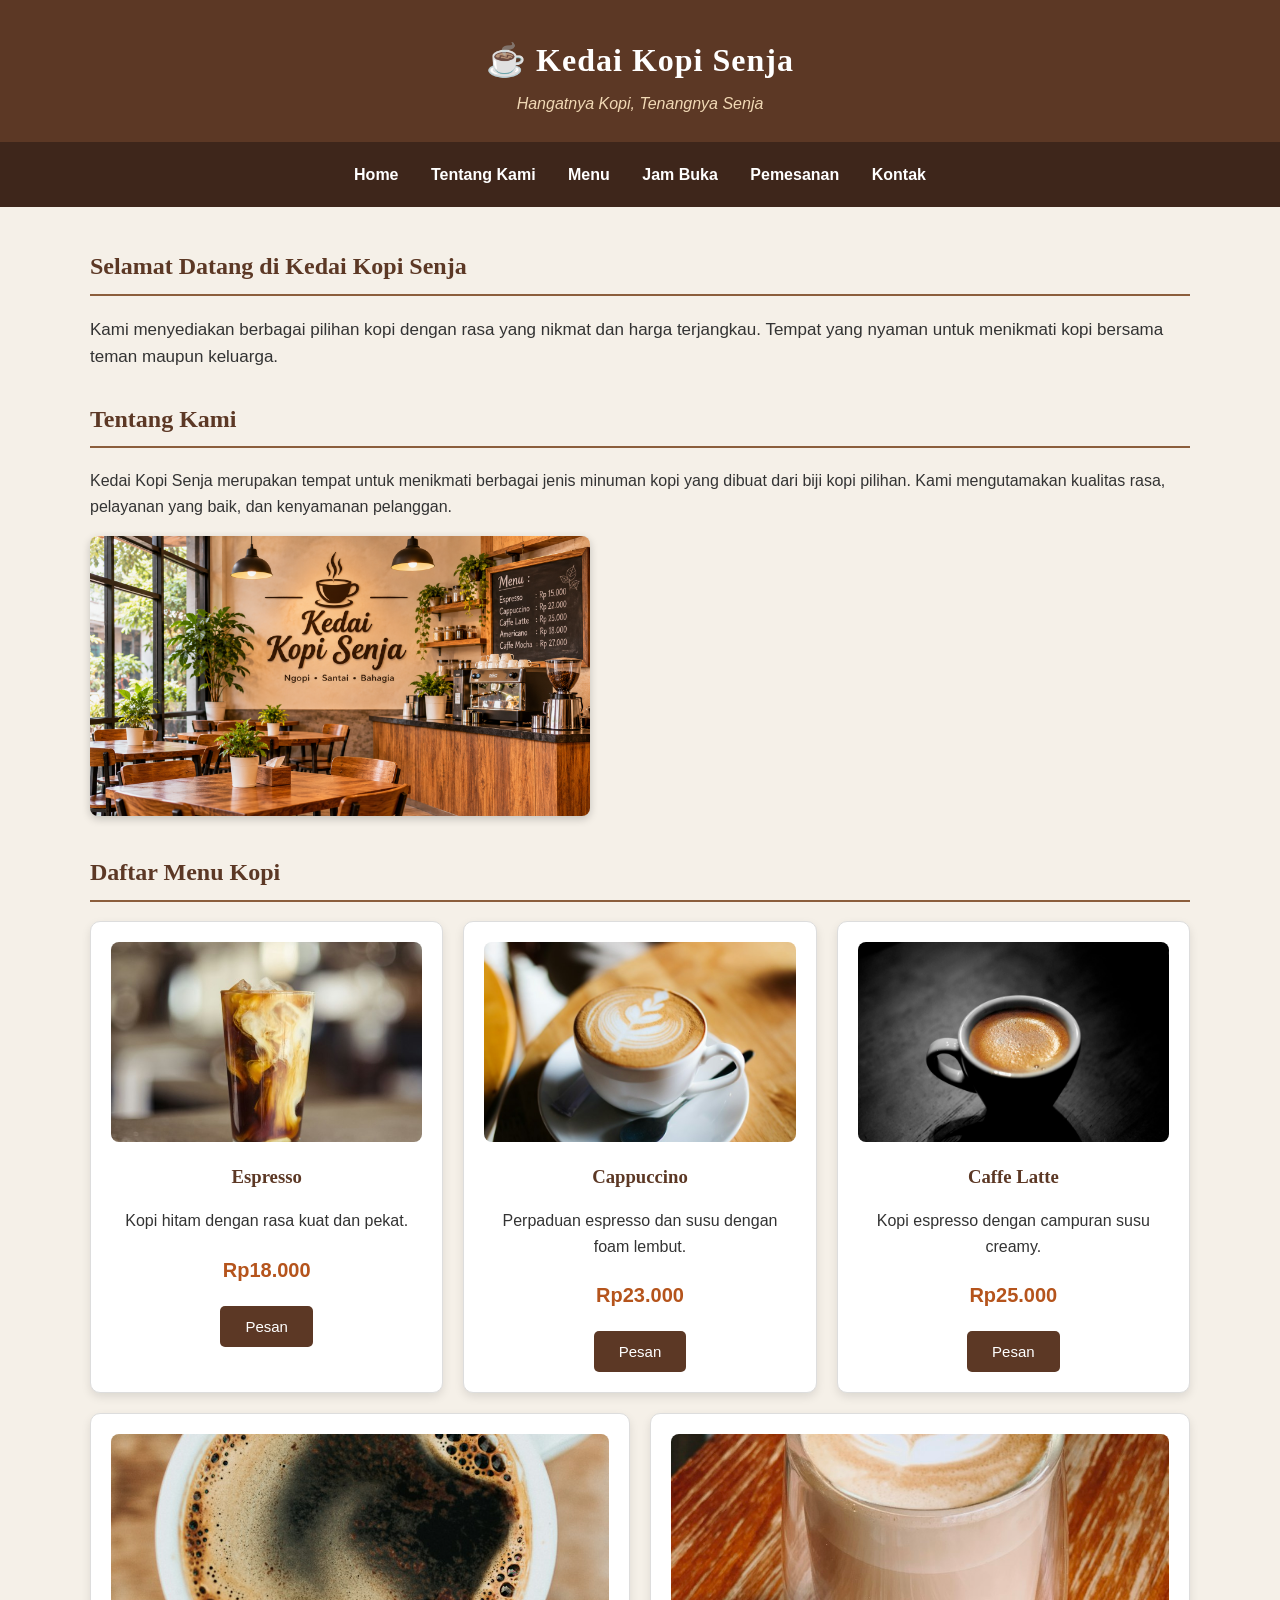
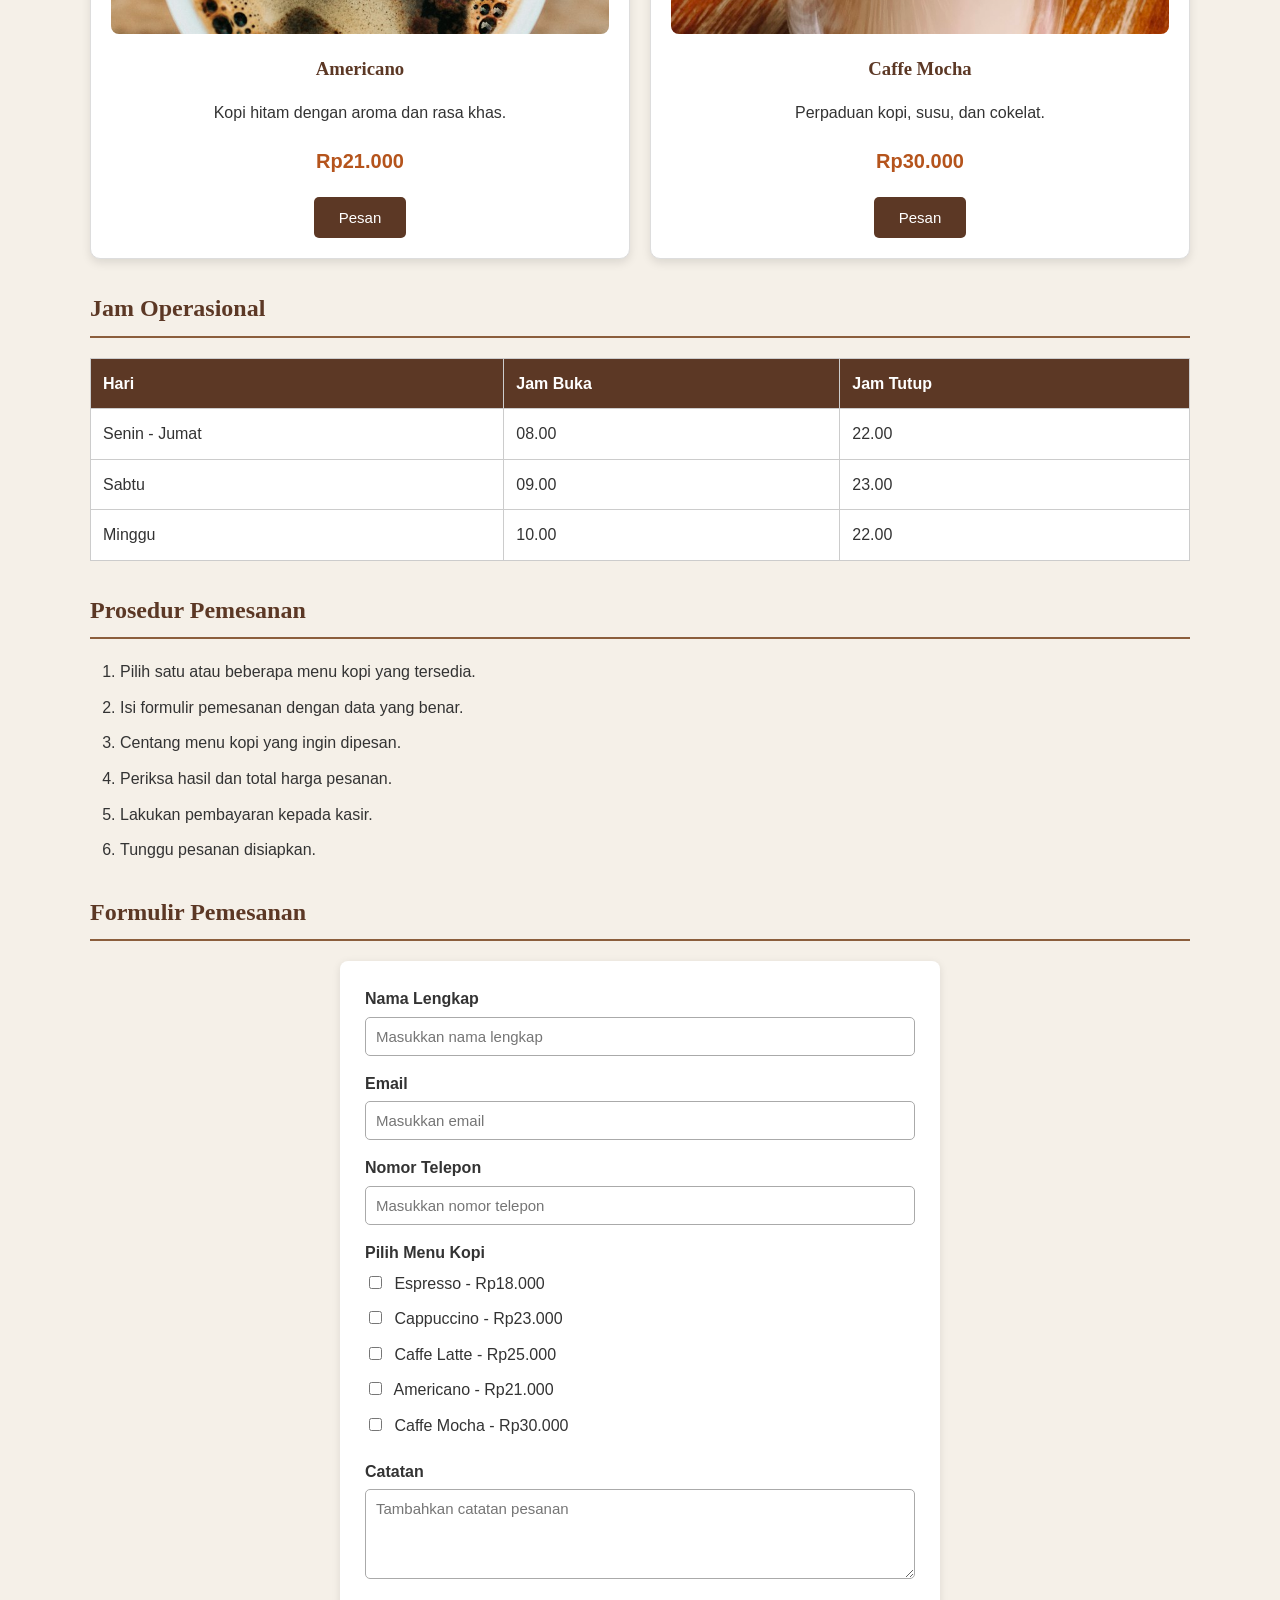
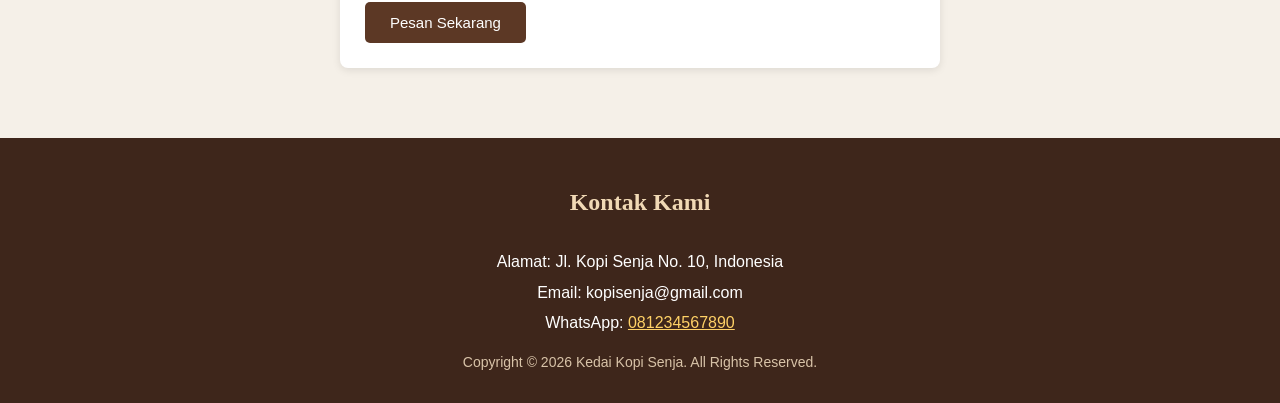
<file: index.html>
<!DOCTYPE html>
<html lang="id">
<head>
  <meta charset="UTF-8">
  <meta name="viewport" content="width=device-width, initial-scale=1.0">
  <title>Kedai Kopi Senja</title>
  <link rel="stylesheet" href="style.css">
</head>
<body>

  <header>
    <h1>☕ Kedai Kopi Senja</h1>
    <p>Hangatnya Kopi, Tenangnya Senja</p>
  </header>

  <nav>
    <a href="#home">Home</a>
    <a href="#tentang">Tentang Kami</a>
    <a href="#menu">Menu</a>
    <a href="#jadwal">Jam Buka</a>
    <a href="#pemesanan">Pemesanan</a>
    <a href="#kontak">Kontak</a>
  </nav>

  <main class="container">

    <!-- Home & Tentang -->
    <section id="home">
      <h2>Selamat Datang di Kedai Kopi Senja</h2>
      <p>
        Kami menyediakan berbagai pilihan kopi dengan rasa yang nikmat dan harga
        terjangkau. Tempat yang nyaman untuk menikmati kopi bersama teman maupun keluarga.
      </p>
    </section>

    <section id="tentang">
      <h2>Tentang Kami</h2>
      <p>
        Kedai Kopi Senja merupakan tempat untuk menikmati berbagai jenis minuman kopi
        yang dibuat dari biji kopi pilihan. Kami mengutamakan kualitas rasa, pelayanan
        yang baik, dan kenyamanan pelanggan.
      </p>
      <img class="gambar-kedai" src="kedai.png" alt="Suasana Kedai Kopi Senja">
    </section>

    <!-- Menu dalam bentuk card -->
    <section id="menu">
      <h2>Daftar Menu Kopi</h2>
      <div class="daftar-menu">

        <div class="card">
          <img src="espresso.jpg" alt="Espresso">
          <h3>Espresso</h3>
          <p>Kopi hitam dengan rasa kuat dan pekat.</p>
          <p class="harga">Rp18.000</p>
          <button type="button" data-menu="Espresso">Pesan</button>
        </div>

        <div class="card">
          <img src="cappuccino.jpg" alt="Cappuccino">
          <h3>Cappuccino</h3>
          <p>Perpaduan espresso dan susu dengan foam lembut.</p>
          <p class="harga">Rp23.000</p>
          <button type="button" data-menu="Cappuccino">Pesan</button>
        </div>

        <div class="card">
          <img src="latte.jpg" alt="Caffe Latte">
          <h3>Caffe Latte</h3>
          <p>Kopi espresso dengan campuran susu creamy.</p>
          <p class="harga">Rp25.000</p>
          <button type="button" data-menu="Caffe Latte">Pesan</button>
        </div>

        <div class="card">
          <img src="americano.jpg" alt="Americano">
          <h3>Americano</h3>
          <p>Kopi hitam dengan aroma dan rasa khas.</p>
          <p class="harga">Rp21.000</p>
          <button type="button" data-menu="Americano">Pesan</button>
        </div>

        <div class="card">
          <img src="mocha.jpg" alt="Caffe Mocha">
          <h3>Caffe Mocha</h3>
          <p>Perpaduan kopi, susu, dan cokelat.</p>
          <p class="harga">Rp30.000</p>
          <button type="button" data-menu="Caffe Mocha">Pesan</button>
        </div>

      </div>
    </section>

    <!-- Tabel jam operasional -->
    <section id="jadwal">
      <h2>Jam Operasional</h2>
      <table>
        <tr>
          <th>Hari</th>
          <th>Jam Buka</th>
          <th>Jam Tutup</th>
        </tr>
        <tr>
          <td>Senin - Jumat</td>
          <td>08.00</td>
          <td>22.00</td>
        </tr>
        <tr>
          <td>Sabtu</td>
          <td>09.00</td>
          <td>23.00</td>
        </tr>
        <tr>
          <td>Minggu</td>
          <td>10.00</td>
          <td>22.00</td>
        </tr>
      </table>
    </section>

    <!-- Prosedur -->
    <section id="prosedur">
      <h2>Prosedur Pemesanan</h2>
      <ol class="langkah">
        <li>Pilih satu atau beberapa menu kopi yang tersedia.</li>
        <li>Isi formulir pemesanan dengan data yang benar.</li>
        <li>Centang menu kopi yang ingin dipesan.</li>
        <li>Periksa hasil dan total harga pesanan.</li>
        <li>Lakukan pembayaran kepada kasir.</li>
        <li>Tunggu pesanan disiapkan.</li>
      </ol>
    </section>

    <!-- Form -->
    <section id="pemesanan">
      <h2>Formulir Pemesanan</h2>
      <form id="formPemesanan">

        <label for="nama">Nama Lengkap</label>
        <input type="text" id="nama" placeholder="Masukkan nama lengkap" required>

        <label for="email">Email</label>
        <input type="email" id="email" placeholder="Masukkan email" required>

        <label for="telepon">Nomor Telepon</label>
        <input type="tel" id="telepon" placeholder="Masukkan nomor telepon" required>

        <p class="label-grup">Pilih Menu Kopi</p>
        <div class="pilihan-menu">
          <label><input type="checkbox" name="menu" value="Espresso"> Espresso - Rp18.000</label>
          <label><input type="checkbox" name="menu" value="Cappuccino"> Cappuccino - Rp23.000</label>
          <label><input type="checkbox" name="menu" value="Caffe Latte"> Caffe Latte - Rp25.000</label>
          <label><input type="checkbox" name="menu" value="Americano"> Americano - Rp21.000</label>
          <label><input type="checkbox" name="menu" value="Caffe Mocha"> Caffe Mocha - Rp30.000</label>
        </div>

        <label for="catatan">Catatan</label>
        <textarea id="catatan" placeholder="Tambahkan catatan pesanan" rows="4"></textarea>

        <button type="submit">Pesan Sekarang</button>
      </form>

      <div id="hasilPemesanan">
        <h2>Hasil Pemesanan</h2>
        <div id="isiHasil"></div>
        <h3 id="totalHarga"></h3>
      </div>
    </section>

  </main>

  <footer id="kontak">
    <h2>Kontak Kami</h2>
    <p>Alamat: Jl. Kopi Senja No. 10, Indonesia</p>
    <p>Email: kopisenja@gmail.com</p>
    <p>WhatsApp: <a href="https://wa.me/6281234567890" target="_blank">081234567890</a></p>
    <p class="copyright">Copyright &copy; 2026 Kedai Kopi Senja. All Rights Reserved.</p>
  </footer>

  <script>
    var hargaMenu = {
      "Espresso": 18000,
      "Cappuccino": 23000,
      "Caffe Latte": 25000,
      "Americano": 21000,
      "Caffe Mocha": 30000
    };

    // Tombol "Pesan" di card -> centang menu di form lalu pindah ke form
    document.querySelectorAll(".card button").forEach(function (tombol) {
      tombol.addEventListener("click", function () {
        var nama = tombol.getAttribute("data-menu");
        document.querySelector('input[name="menu"][value="' + nama + '"]').checked = true;
        document.getElementById("pemesanan").scrollIntoView({ behavior: "smooth" });
      });
    });

    document.getElementById("formPemesanan").addEventListener("submit", function (event) {
      event.preventDefault();

      var nama = document.getElementById("nama").value;
      var email = document.getElementById("email").value;
      var telepon = document.getElementById("telepon").value;
      var catatan = document.getElementById("catatan").value;
      var pilihan = document.querySelectorAll('input[name="menu"]:checked');

      if (pilihan.length === 0) {
        alert("Silakan pilih minimal satu menu kopi!");
        return;
      }

      var isiHasil = document.getElementById("isiHasil");
      isiHasil.replaceChildren();
      var total = 0;

      function tambah(tag, teks) {
        var el = document.createElement(tag);
        el.textContent = teks;
        isiHasil.appendChild(el);
      }

      tambah("p", "Nama: " + nama);
      tambah("p", "Email: " + email);
      tambah("p", "Nomor Telepon: " + telepon);
      tambah("h3", "Detail Pesanan:");

      pilihan.forEach(function (item) {
        var harga = hargaMenu[item.value];
        total += harga;
        tambah("p", item.value + " - Rp" + harga.toLocaleString("id-ID"));
      });

      tambah("p", "Catatan: " + (catatan || "-"));

      document.getElementById("totalHarga").textContent =
        "Total Pembayaran: Rp" + total.toLocaleString("id-ID");

      var hasil = document.getElementById("hasilPemesanan");
      hasil.style.display = "block";
      hasil.scrollIntoView({ behavior: "smooth" });
    });
  </script>

</body>
</html>
</file>
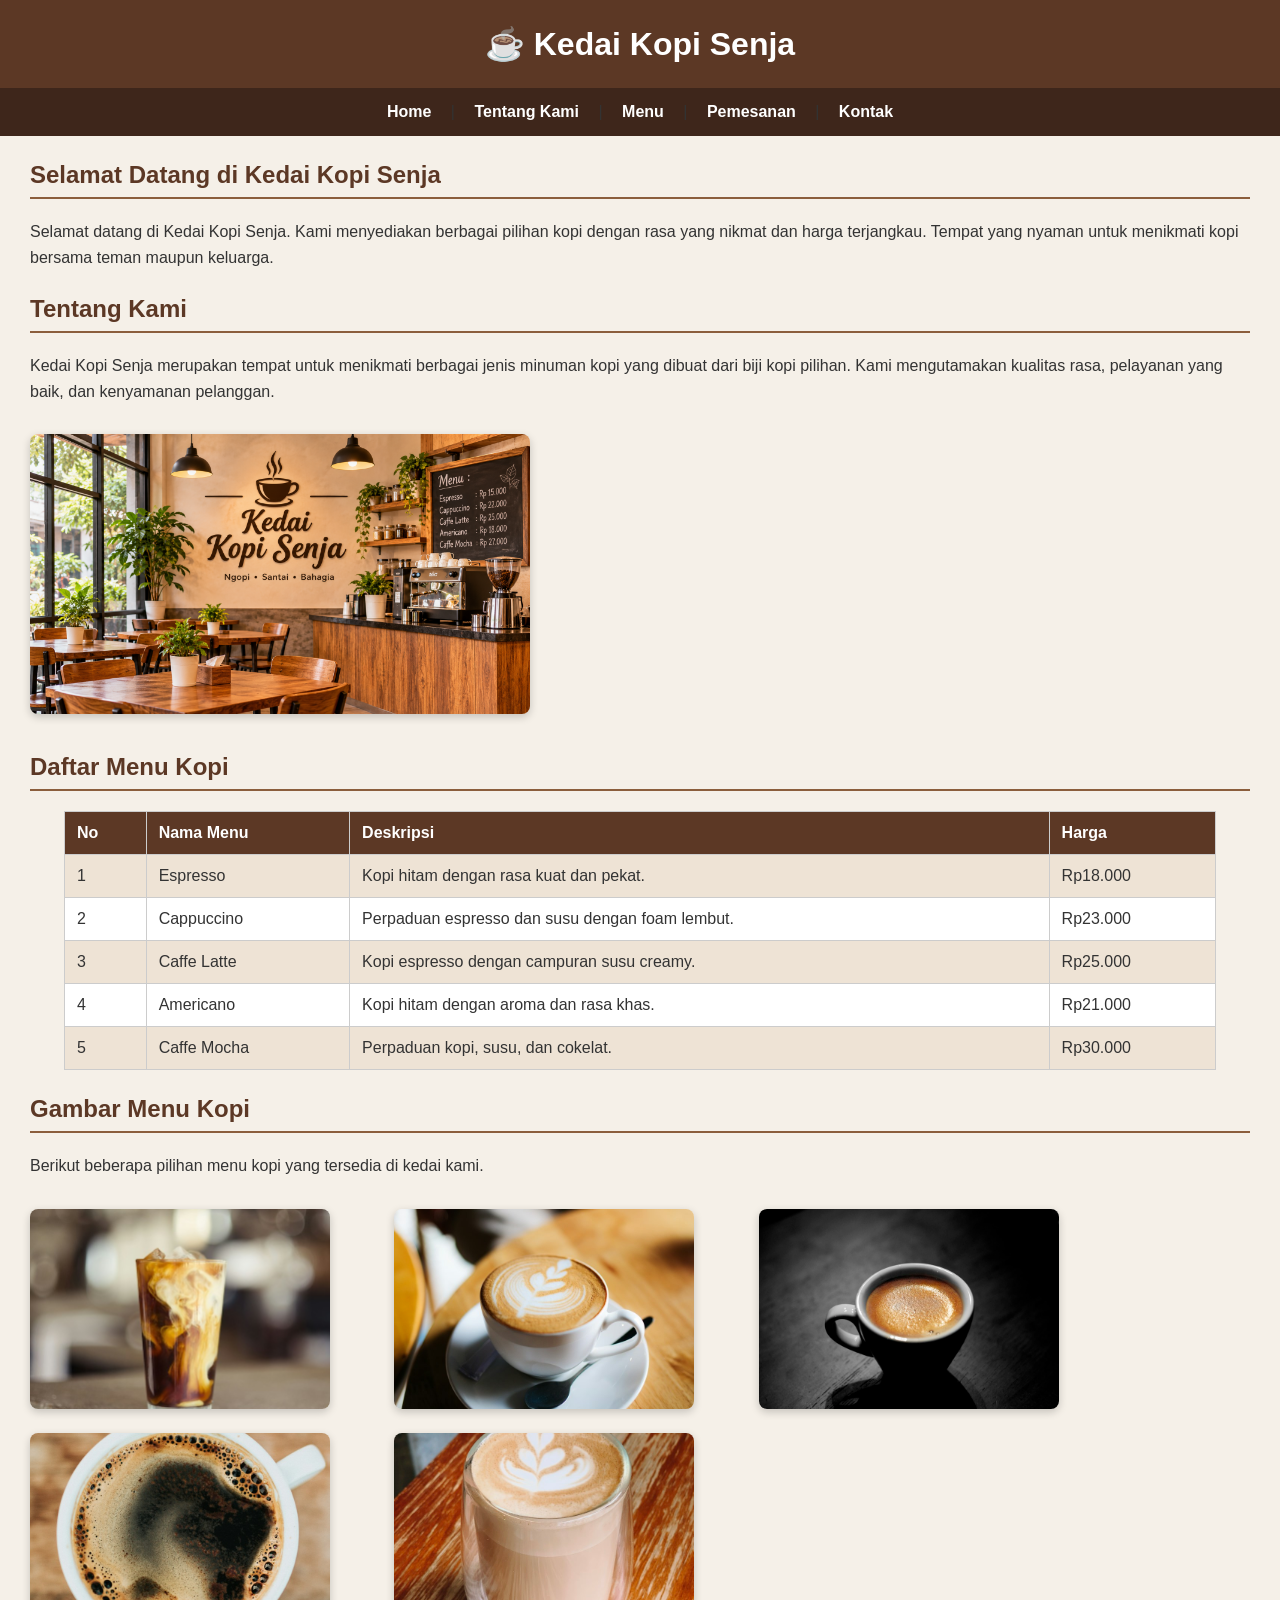
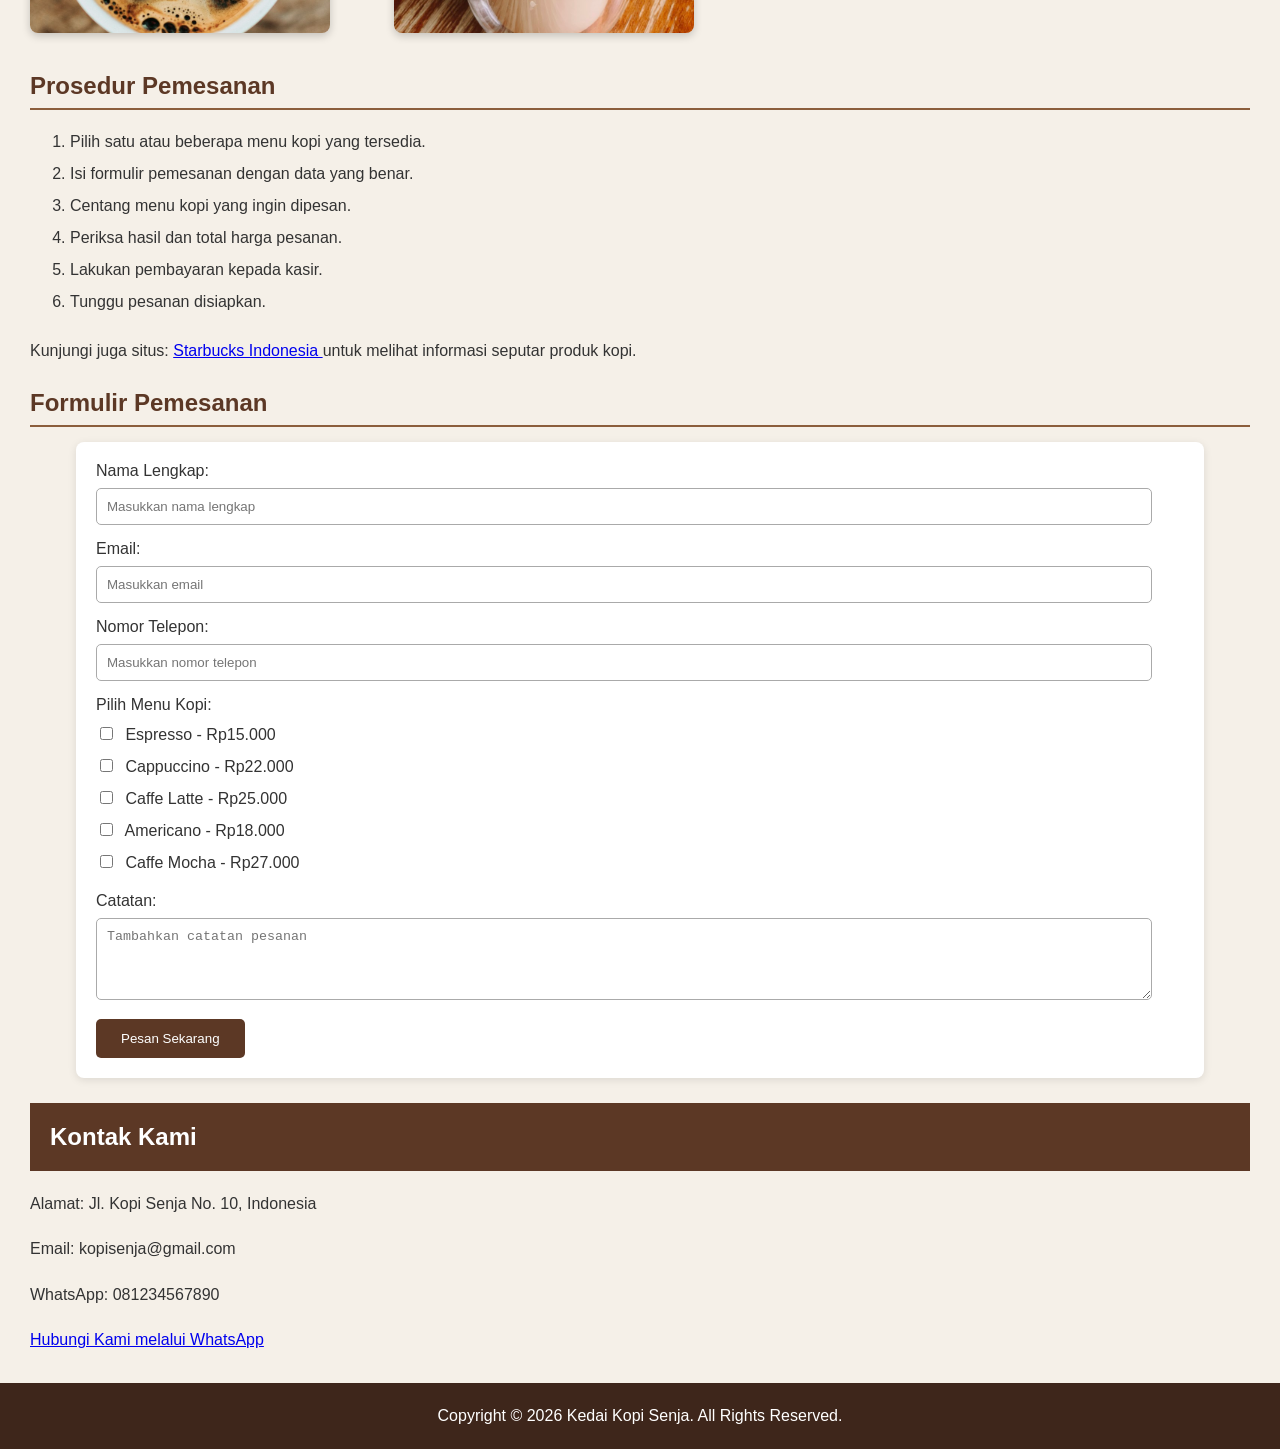
<file: WebKopiSenja.html>
<!DOCTYPE html>
<html lang="id">
<head>
    <meta charset="UTF-8">
    <meta name="viewport" content="width=device-width, initial-scale=1.0">
    <title>Kedai Kopi Senja</title>

    <style>
        body {
            font-family: Arial, sans-serif;
            background-color: #f5f0e8;
            margin: 0;
            padding: 0;
            color: #333;
        }

        h1 {
            background-color: #5c3825;
            color: white;
            text-align: center;
            padding: 25px;
            margin: 0;
        }

        nav {
            background-color: #3e261b;
            text-align: center;
            padding: 15px;
        }

        nav a {
            color: white;
            text-decoration: none;
            margin: 15px;
            font-weight: bold;
        }

        nav a:hover {
            color: #ffd166;
        }

        h2 {
            color: #5c3825;
            border-bottom: 2px solid #8b5e3c;
            padding-bottom: 8px;
            margin: 25px 30px 15px;
        }

        p {
            margin: 20px 30px;
            line-height: 1.6;
        }

        table {
            width: 90%;
            margin: 20px auto;
            border-collapse: collapse;
            background-color: white;
        }

        th {
            background-color: #5c3825;
            color: white;
        }

        td, th {
            border: 1px solid #ccc;
            padding: 12px;
            text-align: left;
        }

        tr:nth-child(even) {
            background-color: #eee3d5;
        }

        ol {
            margin-left: 30px;
            line-height: 2;
        }

        img {
            width: 300px;
            max-width: 90%;
            height: 200px;
            object-fit: cover;
            border-radius: 8px;
            margin: 10px 30px;
            box-shadow: 0 3px 8px rgba(0,0,0,0.2);
        }

        .gambar-kedai {
            width: 500px;
            height: 280px;
        }

        .gambar-menu {
            display: inline-block;
            text-align: center;
        }

        form {
            background-color: white;
            padding: 20px;
            border-radius: 8px;
            width: 85%;
            margin: auto;
            box-shadow: 0 2px 8px rgba(0,0,0,0.1);
        }

        input[type="text"],
        input[type="email"],
        input[type="tel"],
        input[type="number"],
        textarea {
            width: 95%;
            padding: 10px;
            margin-top: 8px;
            margin-bottom: 15px;
            border: 1px solid #aaa;
            border-radius: 5px;
        }

        .pilihan-menu {
            margin-top: 10px;
            margin-bottom: 20px;
        }

        .pilihan-menu label {
            display: block;
            margin-bottom: 12px;
            cursor: pointer;
        }

        .pilihan-menu input {
            margin-right: 8px;
        }

        button {
            background-color: #5c3825;
            color: white;
            padding: 12px 25px;
            border: none;
            border-radius: 5px;
            cursor: pointer;
        }

        button:hover {
            background-color: #3e261b;
        }

        #hasilPemesanan {
            display: none;
            background-color: white;
            padding: 20px;
            width: 85%;
            margin: 25px auto;
            border-radius: 8px;
            box-shadow: 0 2px 8px rgba(0,0,0,0.1);
        }

        #hasilPemesanan h2 {
            margin: 10px 0 20px;
            color: #5c3825;
        }

        #hasilPemesanan p {
            background-color: #f5f0e8;
            padding: 10px;
            border-radius: 5px;
            margin: 10px 0;
        }

        #totalHarga {
            color: #5c3825;
        }

        #kontak {
            background-color: #5c3825;
            color: white;
            padding: 20px;
            border: none;
        }

        footer {
            background-color: #3e261b;
            color: white;
            text-align: center;
            padding: 15px;
            margin-top: 30px;
        }

        footer p {
            margin: 5px;
        }

        @media (max-width: 600px) {
            nav a {
                display: block;
                margin: 10px;
            }

            table {
                width: 95%;
                font-size: 13px;
            }

            form {
                width: 85%;
            }

            .gambar-kedai {
                width: 85%;
            }
        }
    </style>
</head>

<body>

    <!-- Judul Website -->
    <h1>☕ Kedai Kopi Senja</h1>

    <!-- Navigasi -->
    <nav>
        <a href="#home">Home</a> |
        <a href="#tentang">Tentang Kami</a> |
        <a href="#menu">Menu</a> |
        <a href="#pemesanan">Pemesanan</a> |
        <a href="#kontak">Kontak</a>
    </nav>

    <!-- Home -->
    <h2 id="home">Selamat Datang di Kedai Kopi Senja</h2>

    <p>
        Selamat datang di Kedai Kopi Senja. Kami menyediakan berbagai
        pilihan kopi dengan rasa yang nikmat dan harga terjangkau.
        Tempat yang nyaman untuk menikmati kopi bersama teman maupun keluarga.
    </p>

    <!-- Tentang Kami -->
    <h2 id="tentang">Tentang Kami</h2>

    <p>
        Kedai Kopi Senja merupakan tempat untuk menikmati berbagai
        jenis minuman kopi yang dibuat dari biji kopi pilihan.
        Kami mengutamakan kualitas rasa, pelayanan yang baik,
        dan kenyamanan pelanggan.
    </p>

    <img class="gambar-kedai"
         src="kedai.png"
         alt="Suasana Kedai Kopi Senja">

    <!-- Daftar Menu -->
    <h2 id="menu">Daftar Menu Kopi</h2>

    <table>
        <tr>
            <th>No</th>
            <th>Nama Menu</th>
            <th>Deskripsi</th>
            <th>Harga</th>
        </tr>

        <tr>
            <td>1</td>
            <td>Espresso</td>
            <td>Kopi hitam dengan rasa kuat dan pekat.</td>
            <td>Rp18.000</td>
        </tr>

        <tr>
            <td>2</td>
            <td>Cappuccino</td>
            <td>Perpaduan espresso dan susu dengan foam lembut.</td>
            <td>Rp23.000</td>
        </tr>

        <tr>
            <td>3</td>
            <td>Caffe Latte</td>
            <td>Kopi espresso dengan campuran susu creamy.</td>
            <td>Rp25.000</td>
        </tr>

        <tr>
            <td>4</td>
            <td>Americano</td>
            <td>Kopi hitam dengan aroma dan rasa khas.</td>
            <td>Rp21.000</td>
        </tr>

        <tr>
            <td>5</td>
            <td>Caffe Mocha</td>
            <td>Perpaduan kopi, susu, dan cokelat.</td>
            <td>Rp30.000</td>
        </tr>
    </table>

    <!-- Gambar Menu -->
    <h2>Gambar Menu Kopi</h2>

    <p>Berikut beberapa pilihan menu kopi yang tersedia di kedai kami.</p>

    <img src="espresso.jpg" alt="Espresso">

    <img src="cappuccino.jpg" alt="Cappuccino">

    <img src="latte.jpg" alt="Caffe Latte">

    <img src="americano.jpg" alt="Americano">

    <img src="mocha.jpg" alt="Caffe Mocha">

    <!-- Prosedur Pemesanan -->
    <h2>Prosedur Pemesanan</h2>

    <ol>
        <li>Pilih satu atau beberapa menu kopi yang tersedia.</li>
        <li>Isi formulir pemesanan dengan data yang benar.</li>
        <li>Centang menu kopi yang ingin dipesan.</li>
        <li>Periksa hasil dan total harga pesanan.</li>
        <li>Lakukan pembayaran kepada kasir.</li>
        <li>Tunggu pesanan disiapkan.</li>
    </ol>

    <!-- Hyperlink -->
    <p>
        Kunjungi juga situs:
        <a href="https://www.starbucks.co.id/" target="_blank">
            Starbucks Indonesia
        </a>
        untuk melihat informasi seputar produk kopi.
    </p>

    <!-- Formulir Pemesanan -->
    <h2 id="pemesanan">Formulir Pemesanan</h2>

    <form id="formPemesanan">

        Nama Lengkap:
        <input type="text"
               id="nama"
               placeholder="Masukkan nama lengkap"
               required>

        Email:
        <input type="email"
               id="email"
               placeholder="Masukkan email"
               required>

        Nomor Telepon:
        <input type="tel"
               id="telepon"
               placeholder="Masukkan nomor telepon"
               required>

        Pilih Menu Kopi:

        <div class="pilihan-menu">

            <label>
                <input type="checkbox" name="menu" value="Espresso">
                Espresso - Rp15.000
            </label>

            <label>
                <input type="checkbox" name="menu" value="Cappuccino">
                Cappuccino - Rp22.000
            </label>

            <label>
                <input type="checkbox" name="menu" value="Caffe Latte">
                Caffe Latte - Rp25.000
            </label>

            <label>
                <input type="checkbox" name="menu" value="Americano">
                Americano - Rp18.000
            </label>

            <label>
                <input type="checkbox" name="menu" value="Caffe Mocha">
                Caffe Mocha - Rp27.000
            </label>

        </div>

        Catatan:
        <textarea id="catatan"
                  placeholder="Tambahkan catatan pesanan"
                  rows="4"></textarea>

        <button type="submit">Pesan Sekarang</button>

    </form>

    <!-- Hasil Pemesanan -->
    <div id="hasilPemesanan">

        <h2>Hasil Pemesanan</h2>

        <div id="isiHasil"></div>

        <h3 id="totalHarga"></h3>

    </div>

    <!-- Kontak -->
    <h2 id="kontak">Kontak Kami</h2>

    <p>Alamat: Jl. Kopi Senja No. 10, Indonesia</p>

    <p>Email: kopisenja@gmail.com</p>

    <p>WhatsApp: 081234567890</p>

    <p>
        <a href="https://wa.me/6281234567890" target="_blank">
            Hubungi Kami melalui WhatsApp
        </a>
    </p>

    <!-- Footer -->
    <footer>
        <p>Copyright &copy; 2026 Kedai Kopi Senja. All Rights Reserved.</p>
    </footer>

    <!-- JavaScript -->
    <script>
        document.getElementById("formPemesanan")
        .addEventListener("submit", function(event) {

            event.preventDefault();

            let nama = document.getElementById("nama").value;
            let email = document.getElementById("email").value;
            let telepon = document.getElementById("telepon").value;
            let catatan = document.getElementById("catatan").value;

            let hargaMenu = {
                "Espresso": 15000,
                "Cappuccino": 22000,
                "Caffe Latte": 25000,
                "Americano": 18000,
                "Caffe Mocha": 27000
            };

            let pilihan = document.querySelectorAll(
                'input[name="menu"]:checked'
            );

            if (pilihan.length === 0) {
                alert("Silakan pilih minimal satu menu kopi!");
                return;
            }

            let isiHasil = document.getElementById("isiHasil");

            isiHasil.replaceChildren();

            let total = 0;

            let data = [
                "Nama: " + nama,
                "Email: " + email,
                "Nomor Telepon: " + telepon
            ];

            data.forEach(function(teks) {
                let p = document.createElement("p");
                p.textContent = teks;
                isiHasil.appendChild(p);
            });

            let judul = document.createElement("h3");
            judul.textContent = "Detail Pesanan:";
            isiHasil.appendChild(judul);

            pilihan.forEach(function(item) {

                let harga = hargaMenu[item.value];

                total += harga;

                let p = document.createElement("p");

                p.textContent = item.value + " - Rp" +
                    harga.toLocaleString("id-ID");

                isiHasil.appendChild(p);
            });

            let catatanHasil = document.createElement("p");

            catatanHasil.textContent = "Catatan: " + (catatan || "-");

            isiHasil.appendChild(catatanHasil);

            document.getElementById("totalHarga").textContent =
                "Total Pembayaran: Rp" +
                total.toLocaleString("id-ID");

            document.getElementById("hasilPemesanan").style.display = "block";

            document.getElementById("hasilPemesanan").scrollIntoView({
                behavior: "smooth"
            });

        });
    </script>

</body>
</html>
</file>
<file: style.css>
/* ===== style.css - Kedai Kopi Senja ===== */

/* Universal selector + Box Model */
* {
  box-sizing: border-box;
}

/* Element selector */
body {
  margin: 0;
  font-family: Arial, sans-serif;
  background-color: #f5f0e8;
  color: #333;
  line-height: 1.6;
}

/* Group selector */
h1, h2, h3 {
  font-family: Georgia, "Times New Roman", serif;
  color: #5c3825;
}

/* Header */
header {
  background-color: #5c3825;
  text-align: center;
  padding: 35px 20px 25px;
}
header h1 {
  color: white;
  margin: 0 0 5px;
  letter-spacing: 1px;
}
header p {
  margin: 0;
  color: #f1d9b5;
  font-style: italic;
}

/* Navigation + hyperlink (descendant selector) */
nav {
  background-color: #3e261b;
  text-align: center;
  padding: 12px;
}
nav a {
  display: inline-block;
  color: white;
  text-decoration: none;
  font-weight: bold;
  padding: 8px 14px;
  border-radius: 20px;
}
nav a:hover {
  background-color: #ffd166;
  color: #3e261b;
}

/* Layout */
.container {
  width: 90%;
  max-width: 1100px;
  margin: 0 auto;
  padding: 10px 0;
}
section {
  margin: 30px 0;
}
h2 {
  border-bottom: 2px solid #8b5e3c;
  padding-bottom: 8px;
}

/* ID selector */
#home p {
  font-size: 17px;
}

/* Gambar */
img {
  max-width: 100%;
  height: auto;
}
.gambar-kedai {
  width: 500px;
  height: 280px;
  object-fit: cover;
  border-radius: 8px;
  box-shadow: 0 3px 8px rgba(0, 0, 0, 0.2);
}

/* Card menu */
.daftar-menu {
  display: flex;
  flex-wrap: wrap;
  gap: 20px;
}
.card {
  width: 300px;
  flex-grow: 1;
  padding: 20px;
  background-color: white;
  border: 1px solid #ddd;
  border-radius: 10px;
  box-shadow: 0 4px 10px rgba(0, 0, 0, 0.1);
  text-align: center;
}
.card:hover {
  box-shadow: 0 8px 18px rgba(0, 0, 0, 0.2);
}
.card img {
  width: 100%;
  height: 200px;
  object-fit: cover;
  border-radius: 8px;
}
.card h3 {
  margin: 12px 0 5px;
}
.harga {
  color: #b5541c;
  font-weight: bold;
  font-size: 20px;
}

/* Button */
button {
  background-color: #5c3825;
  color: white;
  padding: 12px 25px;
  border: none;
  border-radius: 5px;
  cursor: pointer;
  font-size: 15px;
}
button:hover {
  background-color: #3e261b;
}

/* Tabel */
table {
  width: 100%;
  border-collapse: collapse;
  background-color: white;
}
th, td {
  border: 1px solid #ccc;
  padding: 12px;
  text-align: left;
}
th {
  background-color: #5c3825;
  color: white;
}
tr:hover {
  background-color: #eee3d5;
}

/* List / numbering */
.langkah {
  padding-left: 30px;
}
.langkah li {
  margin-bottom: 10px;
}

/* Form */
form {
  max-width: 600px;
  margin: 20px auto;
  padding: 25px;
  background-color: white;
  border-radius: 8px;
  box-shadow: 0 2px 8px rgba(0, 0, 0, 0.1);
}
label, .label-grup {
  display: block;
  margin: 0 0 5px;
  font-weight: bold;
}
input[type="text"],
input[type="email"],
input[type="tel"],
textarea {
  width: 100%;
  padding: 10px;
  margin-bottom: 15px;
  border: 1px solid #aaa;
  border-radius: 5px;
  font-family: inherit;
  font-size: 15px;
}
input:focus,
textarea:focus {
  border-color: #8b5e3c;
  outline: 2px solid #f0d2b0;
}
.pilihan-menu {
  margin-bottom: 20px;
}
.pilihan-menu label {
  font-weight: normal;
  margin-bottom: 10px;
  cursor: pointer;
}
.pilihan-menu input {
  margin-right: 8px;
}

/* Hasil pemesanan */
#hasilPemesanan {
  display: none;
  max-width: 600px;
  margin: 25px auto;
  padding: 20px;
  background-color: white;
  border-radius: 8px;
  box-shadow: 0 2px 8px rgba(0, 0, 0, 0.1);
}
#hasilPemesanan p {
  background-color: #f5f0e8;
  padding: 10px;
  border-radius: 5px;
  margin: 10px 0;
}

/* Footer / kontak */
footer {
  background-color: #3e261b;
  color: white;
  text-align: center;
  padding: 25px 20px;
  margin-top: 30px;
}
footer h2 {
  color: #f1d9b5;
  border-bottom: none;
}
footer p {
  margin: 5px 0;
}
footer a {
  color: #ffd166;
}
footer a:hover {
  text-decoration: underline;
}
.copyright {
  margin-top: 15px;
  font-size: 14px;
  color: #d8c3a8;
}

/* Responsif */
@media (max-width: 600px) {
  nav a {
    display: block;
  }
  .gambar-kedai {
    width: 100%;
    height: auto;
  }
}
</file>
